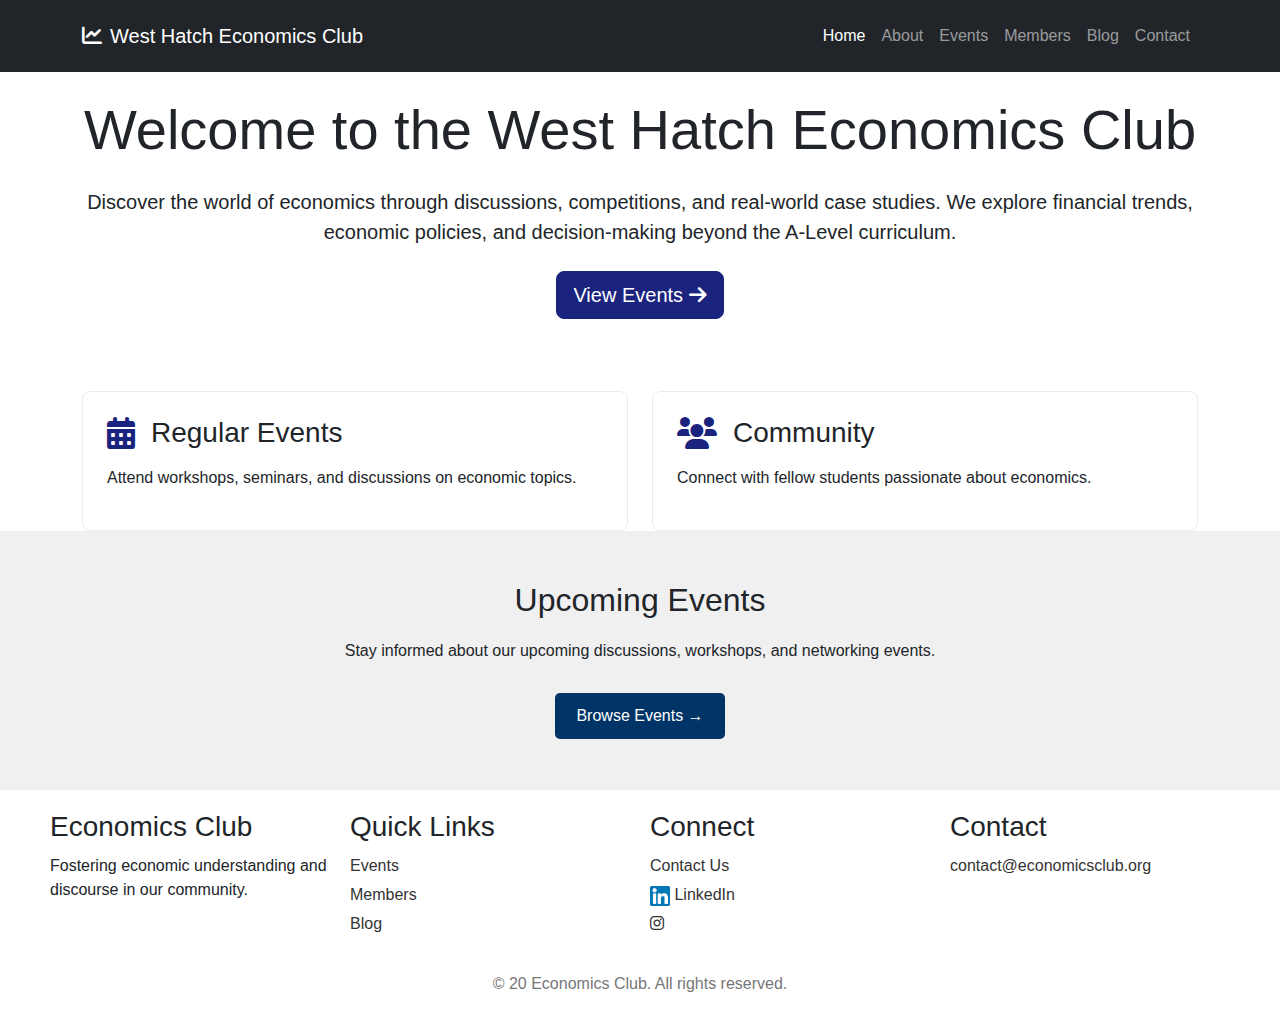
<file: index.html>
<!DOCTYPE html>
<html lang="en">
<head>
    <meta charset="UTF-8">
    <meta name="viewport" content="width=device-width, initial-scale=1.0">
    <title>West Hatch Economics Club</title>
    <link href="https://cdn.jsdelivr.net/npm/bootstrap@5.3.0/dist/css/bootstrap.min.css" rel="stylesheet">
    <link href="https://cdnjs.cloudflare.com/ajax/libs/font-awesome/6.0.0/css/all.min.css" rel="stylesheet">
    <link href="static/css/style.css" rel="stylesheet">
    <style>
        /* Add the footer styling from the previous response here */
        .footer {
            background-color: white;
            padding: 20px;
            text-align: left;
            border-top: 1px solid #eee;
        }
        .footer-content {
            display: flex;
            justify-content: space-around;
            max-width: 1200px;
            margin: 0 auto;
        }
        .footer-section {
            flex: 1;
            padding: 0 10px;
        }
        .footer-section h3 {
            margin-bottom: 10px;
        }
        .footer-section ul {
            list-style: none;
            padding: 0;
        }
        .footer-section ul li {
            margin-bottom: 5px;
        }
        .footer-section a {
            text-decoration: none;
            color: #333;
        }
        .footer-section a:hover {
            text-decoration: underline;
        }
        .footer-bottom {
            text-align: center;
            padding-top: 20px;
            color: #777;
        }
        
        /* Add styling for the Upcoming Events section */
        .upcoming-events {
            background-color: #f0f0f0; /* Light background */
            text-align: center;
            padding: 50px 20px;
        }
        .upcoming-events h2 {
            margin-bottom: 20px;
        }
        .upcoming-events p {
            margin-bottom: 30px;
        }
        .upcoming-events .btn {
            background-color: #003366; /* Dark blue button color */
            color: white;
            padding: 10px 20px;
            border-radius: 5px;
            text-decoration: none;
        }
        .upcoming-events .btn:hover {
            background-color: #002244; /* Darker hover color */
        }
    </style>
</head>
<body>
    <nav class="navbar navbar-expand-lg navbar-dark fixed-top">
        <div class="container">
            <a class="navbar-brand" href="/"><i class="fas fa-chart-line me-2"></i>West Hatch Economics Club</a>
            <button class="navbar-toggler" type="button" data-bs-toggle="collapse" data-bs-target="#navbarNav">
                <span class="navbar-toggler-icon"></span>
            </button>
            <div class="collapse navbar-collapse" id="navbarNav">
                <ul class="navbar-nav ms-auto">
                    <li class="nav-item"><a class="nav-link active" href="index.html">Home</a></li>
                    <li class="nav-item"><a class="nav-link" href="about.html">About</a></li>
                    <li class="nav-item"><a class="nav-link" href="events.html">Events</a></li>
                    <li class="nav-item"><a class="nav-link" href="members.html">Members</a></li>
                    <li class="nav-item"><a class="nav-link" href="blog.html">Blog</a></li>
                    <li class="nav-item"><a class="nav-link" href="contact.html">Contact</a></li>
                </ul>
            </div>
        </div>
    </nav>

    <main class="container mt-5 pt-5">
        <div class="text-center mb-5">
            <h1 class="display-4 mb-4">Welcome to the West Hatch Economics Club</h1>
            <p class="lead mb-4">Discover the world of economics through discussions, competitions, and real-world case studies. We explore financial trends, economic policies, and decision-making beyond the A-Level curriculum.</p>
            <a href="events.html" class="btn btn-primary btn-lg">View Events <i class="fas fa-arrow-right"></i></a>
        </div>

        <div class="row mt-5 g-4">
            <div class="col-md-6">
                <div class="feature-card p-4 h-100">
                    <div class="d-flex align-items-center mb-3">
                        <i class="fas fa-calendar-alt fa-2x me-3"></i>
                        <h3 class="mb-0">Regular Events</h3>
                    </div>
                    <p>Attend workshops, seminars, and discussions on economic topics.</p>
                </div>
            </div>
            <div class="col-md-6">
                <div class="feature-card p-4 h-100">
                    <div class="d-flex align-items-center mb-3">
                        <i class="fas fa-users fa-2x me-3"></i>
                        <h3 class="mb-0">Community</h3>
                    </div>
                    <p>Connect with fellow students passionate about economics.</p>
                </div>
            </div>
        </div>

        </main>
        
        <div class="upcoming-events">
            <h2>Upcoming Events</h2>
            <p>Stay informed about our upcoming discussions, workshops, and networking events.</p>
            <a href="events.html" class="btn">Browse Events →</a>
        </div>

    <footer class="footer">
        <div class="footer-content">
            <div class="footer-section">
                <h3>Economics Club</h3>
                <p>Fostering economic understanding and discourse in our community.</p>
            </div>
            <div class="footer-section">
                <h3>Quick Links</h3>
                <ul>
                    <li><a href="events.html">Events</a></li>
                    <li><a href="members.html">Members</a></li>
                    <li><a href="blog.html">Blog</a></li>
                </ul>
            </div>
            <div class="footer-section">
                <h3>Connect</h3>
                <ul>
                    <li><a href="/contact">Contact Us</a></li>
                    <li><a href="#"><img src="linkedin-icon.png" alt="LinkedIn" style="width: 20px; vertical-align: middle;"> LinkedIn</a></li>
                    <li><a href="#"><i class="fab fa-instagram"></i></a></li>
                </ul>
            </div>
            <div class="footer-section">
                <h3>Contact</h3>
                <p><a href="mailto:contact@economicsclub.org">contact@economicsclub.org</a></p>
            </div>
        </div>
        <div class="footer-bottom">
            <p>&copy; 20 Economics Club. All rights reserved.</p>
        </div>
    </footer>

    <script src="https://cdn.jsdelivr.net/npm/bootstrap@5.3.0/dist/js/bootstrap.bundle.min.js"></script>
    <script src="static/js/main.js"></script>
</body>
</html>
</file>
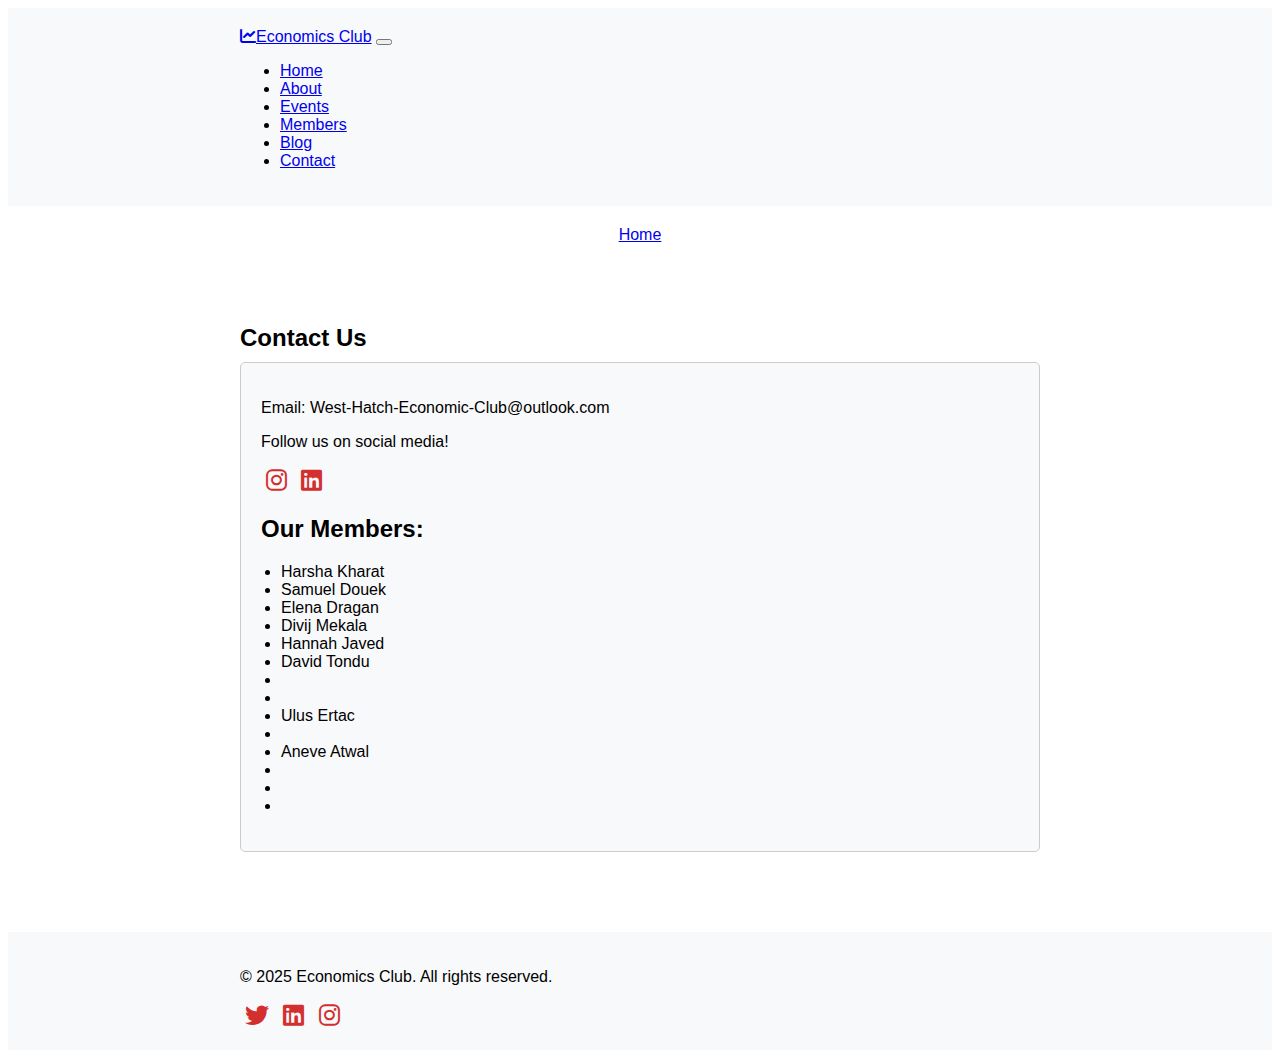
<file: all-memberss.html>
<!DOCTYPE html>
<html lang="en" data-bs-theme="light">
<head>
    <meta charset="UTF-8">
    <meta name="viewport" content="width=device-width, initial-scale=1.0">
    <title>Contact & Members - Economics Club</title>
    <link href="https://cdn.replit.com/agent/bootstrap-agent-dark-theme.min.css" rel="stylesheet">
    <link href="https://cdnjs.cloudflare.com/ajax/libs/font-awesome/6.0.0/css/all.min.css" rel="stylesheet">
    <style>
        body {
            background-color: white;
            color: black;
            font-family: Arial, sans-serif;
        }

        .container {
            max-width: 800px;
            margin: 0 auto;
            padding: 20px;
        }

        .section-title {
            font-size: 24px;
            margin-top: 20px;
            margin-bottom: 10px;
        }

        .info-box {
            background-color: #f8f9fa; /* Light gray background for the box */
            border: 1px solid #ccc; /* Light border for the box */
            border-radius: 5px; /* Rounded corners */
            padding: 20px;
            margin-bottom: 20px;
        }

        .contact-info {
            margin-bottom: 20px;
        }

        .social-links {
            margin-top: 10px;
        }

        .social-links a {
            margin: 0 5px;
            font-size: 24px;
            color: #d32f2f; /* Red color for social icons, matching the image */
        }

        .member-list {
            list-style-type: disc;
            padding-left: 20px;
            margin-top: 20px;
        }

        .home-button {
            margin-bottom: 20px;
            text-align: center;
        }

        .navbar {
            background-color: #f8f9fa;
        }

        footer {
            background-color: #f8f9fa;
            margin-top: 40px;
        }
    </style>
</head>
<body>

    <nav class="navbar navbar-expand-lg navbar-light fixed-top">
        <div class="container">
            <a class="navbar-brand" href="/"><i class="fas fa-chart-line me-2"></i>Economics Club</a>
            <button class="navbar-toggler" type="button" data-bs-toggle="collapse" data-bs-target="#navbarNav">
                <span class="navbar-toggler-icon"></span>
            </button>
            <div class="collapse navbar-collapse" id="navbarNav">
                <ul class="navbar-nav ms-auto">
                    <li class="nav-item"><a class="nav-link" href="index.html">Home</a></li>
                    <li class="nav-item"><a class="nav-link" href="about.html">About</a></li>
                    <li class="nav-item"><a class="nav-link" href="events.html">Events</a></li>
                    <li class="nav-item"><a class="nav-link" href="members.html">Members</a></li>
                    <li class="nav-item"><a class="nav-link" href="blog.html">Blog</a></li>
                    <li class="nav-item"><a class="nav-link" href="contact.html">Contact</a></li>
                </ul>
            </div>
        </div>
    </nav>


    <div class="container home-button">
        <a href="index.html" class="btn btn-primary">Home</a>
    </div>


    <section class="py-5 mt-5">
        <div class="container">
            <h2 class="section-title">Contact Us</h2>
            <div class="info-box">
                <div class="contact-info">
                    <p>Email: West-Hatch-Economic-Club@outlook.com</p>
                    <p>Follow us on social media!</p>
                    <div class="social-links">
                        <a href="#"><i class="fab fa-instagram"></i></a>
                        <a href="#"><i class="fab fa-linkedin"></i></a>
                    </div>
                </div>

                <h2 class="section-title">Our Members:</h2>
                <ul class="member-list">
                    <li>Harsha Kharat</li>
                    <li>Samuel Douek</li>
                    <li>Elena Dragan</li>
                    <li>Divij Mekala</li>
                    <li>Hannah Javed</li>
                    <li>David Tondu</li>
                    <li></li>
                    <li></li>
                    <li>Ulus Ertac</li>
                    <li></li>
                    <li>Aneve Atwal</li>
                    <li></li>
                    <li></li>
                    <li></li>
                </ul>
            </div>
        </div>
    </section>


    <footer class="py-4">
        <div class="container text-center">
            <p>© 2025 Economics Club. All rights reserved.</p>
            <div class="social-links">
                <a href="#"><i class="fab fa-twitter"></i></a>
                <a href="#"><i class="fab fa-linkedin"></i></a>
                <a href="#"><i class="fab fa-instagram"></i></a>
            </div>
        </div>
    </footer>

    <script src="https://cdn.jsdelivr.net/npm/bootstrap@5.3.0/dist/js/bootstrap.bundle.min.js"></script>
    <script src="static/js/main.js"></script>
</body>
</html>
</file>
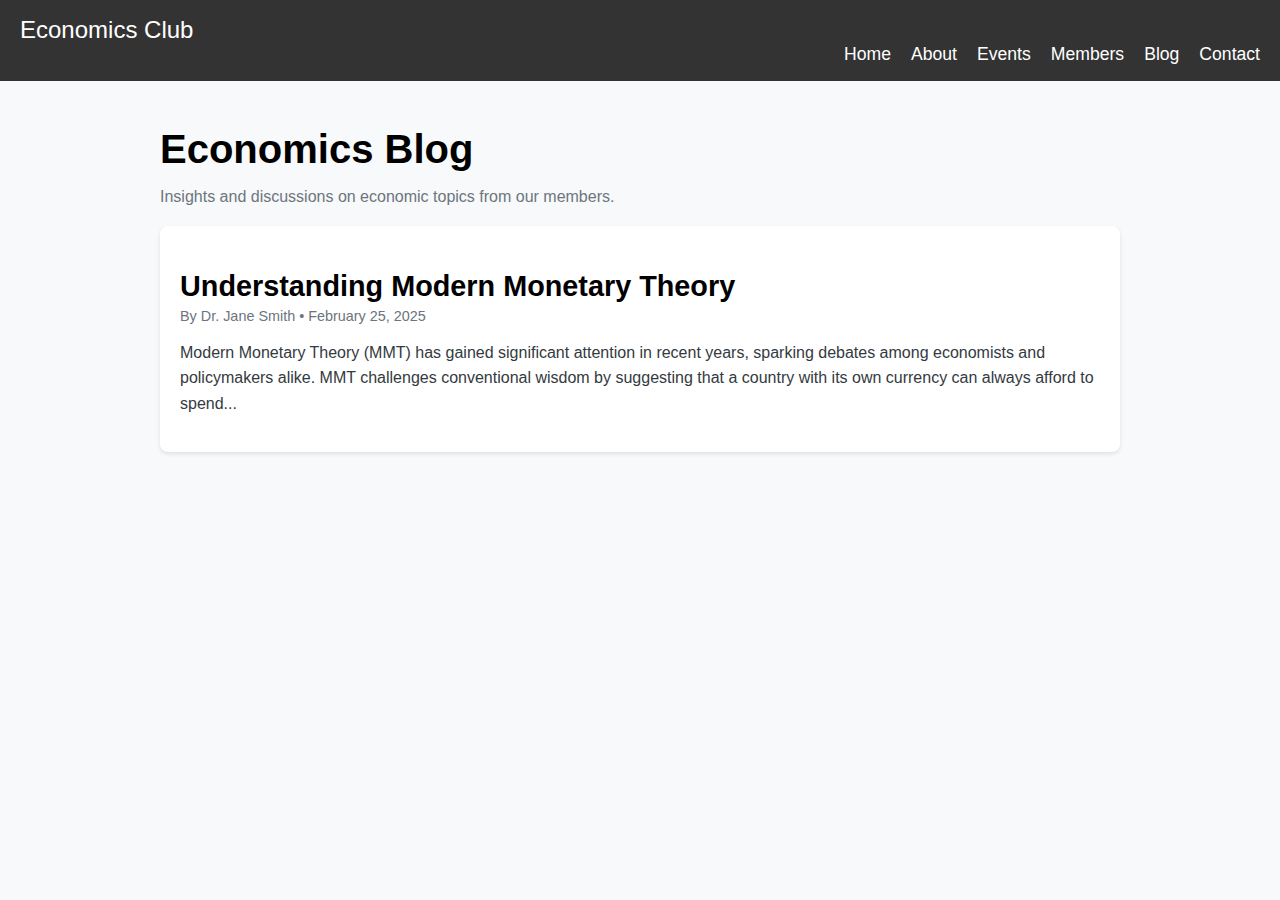
<file: blog.html>
<!DOCTYPE html>
<html lang="en">
<head>
    <meta charset="UTF-8">
    <meta name="viewport" content="width=device-width, initial-scale=1.0">
    <title>Economics Club - Blog</title>

    <link href="https://cdnjs.cloudflare.com/ajax/libs/font-awesome/6.0.0/css/all.min.css" rel="stylesheet">
    <style>
        /* Reset some default styles */
        body {
            font-family: 'Segoe UI', Tahoma, Geneva, Verdana, sans-serif; /* Example font */
            margin: 0;
            padding: 0;
            background-color: #f8f9fa; /* Light background */
        }

        /* Navigation bar */
        .navbar {
            background-color: #333; /* Dark background */
            padding: 1rem 0;
            position: fixed;
            width: 100%;
            top: 0;
            z-index: 1000;
        }

        .navbar-brand {
            color: white;
            font-size: 1.5rem;
            margin-left: 20px;
            text-decoration: none;
            display: flex;
            align-items: center;
        }

        .navbar-brand img {
            height: 30px;
            margin-right: 10px;
        }

        .navbar-nav {
            list-style: none;
            margin: 0;
            padding: 0;
            display: flex;
            justify-content: flex-end;
        }

        .nav-item {
            margin-right: 20px;
        }

        .nav-link {
            color: white;
            text-decoration: none;
            font-size: 1.1rem;
        }

        .nav-link:hover {
            color: #ddd;
        }

        /* Container adjustments for fixed nav */
        .container {
            max-width: 960px;
            margin: 80px auto 20px; /* Adjusted margin-top to account for fixed navbar */
            padding: 20px;
        }

        /* Blog header */
        .blog-header h1 {
            font-size: 2.5em;
            margin-bottom: 5px;
        }

        .blog-header p {
            color: #6c757d;
            margin-bottom: 20px;
        }

        /* Blog post */
        .blog-post {
            background-color: white;
            border-radius: 8px;
            padding: 20px;
            margin-bottom: 20px;
            box-shadow: 0 2px 4px rgba(0, 0, 0, 0.1);
        }

        .blog-post h2 {
            font-size: 1.8em;
            margin-bottom: 5px;
        }

        .blog-post .post-meta {
            color: #6c757d;
            font-size: 0.9em;
            margin-bottom: 15px;
        }

        .blog-post p {
            color: #343a40;
            line-height: 1.6;
        }
    </style>
</head>
<body>
    <nav class="navbar">
        <a href="#" class="navbar-brand">Economics Club</a>
        <ul class="navbar-nav">
                    <li class="nav-item"><a class="nav-link " href="index.html">Home</a></li>
                    <li class="nav-item"><a class="nav-link" href="about.html">About</a></li>
                    <li class="nav-item"><a class="nav-link" href="events.html">Events</a></li>
                    <li class="nav-item"><a class="nav-link" href="members.html">Members</a></li>
                    <li class="nav-item"><a class="nav-link active" href="blog.html">Blog</a></li>
                    <li class="nav-item"><a class="nav-link" href="contact.html">Contact</a></li>
        </ul>
    </nav>

    <div class="container">
        <div class="blog-header">
            <h1>Economics Blog</h1>
            <p>Insights and discussions on economic topics from our members.</p>
        </div>

        <div class="blog-post">
            <h2>Understanding Modern Monetary Theory</h2>
            <div class="post-meta">
                By Dr. Jane Smith • February 25, 2025
            </div>
            <p>Modern Monetary Theory (MMT) has gained significant attention in recent years, sparking debates among economists and policymakers alike. MMT challenges conventional wisdom by suggesting that a country with its own currency can always afford to spend...</p>
        </div>
    </div>

    <script src="https://cdn.jsdelivr.net/npm/bootstrap@5.3.0/dist/js/bootstrap.bundle.min.js"></script>
    <script src="static/js/main.js"></script>
</body>
</html>
</file>
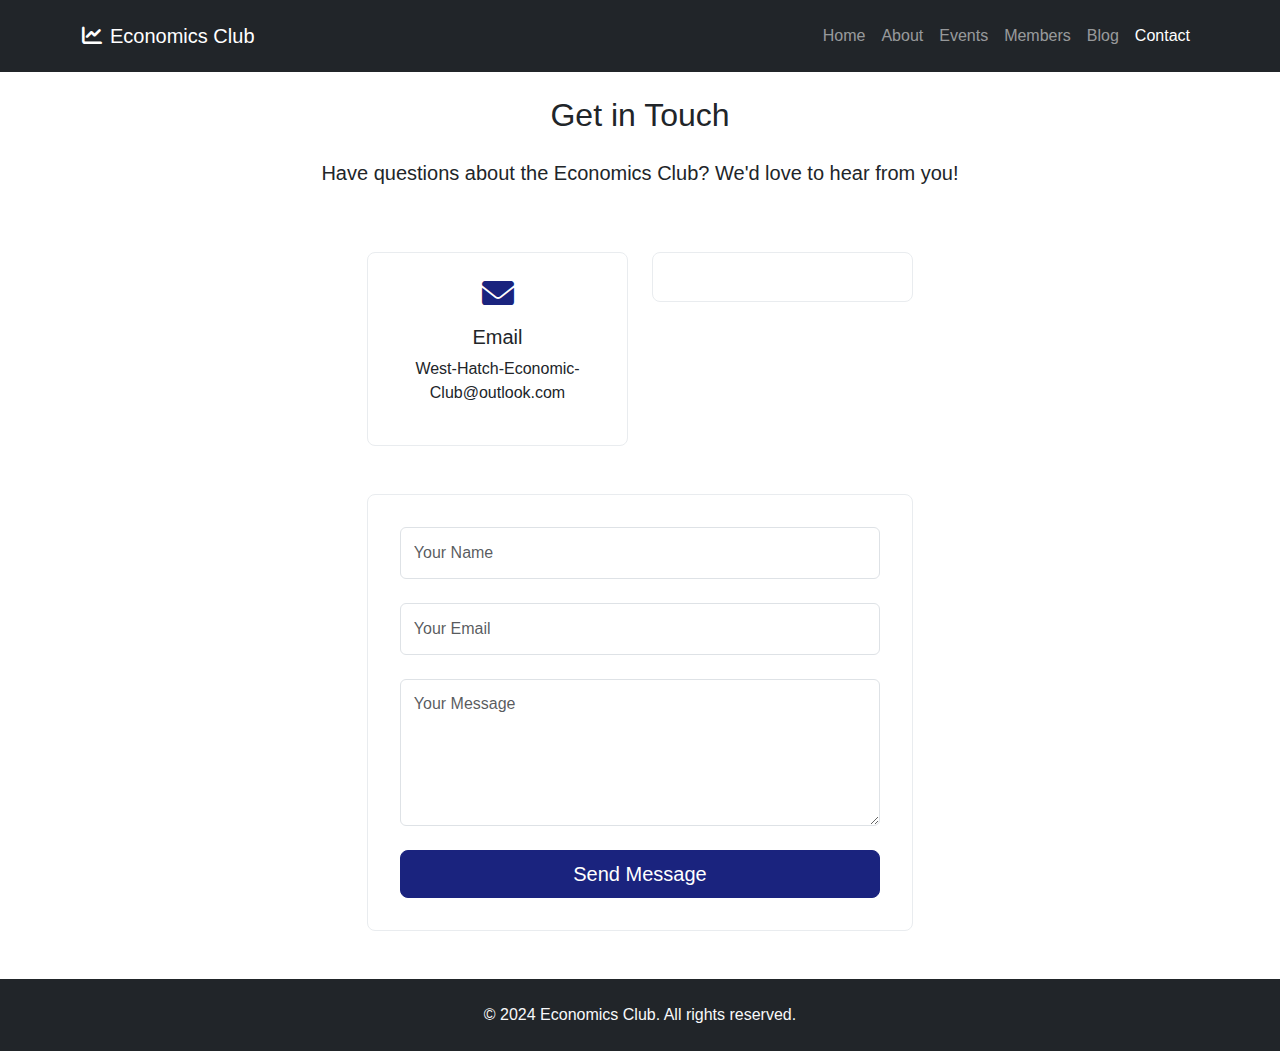
<file: contact.html>
<!DOCTYPE html>
<html lang="en">
<head>
    <meta charset="UTF-8">
    <meta name="viewport" content="width=device-width, initial-scale=1.0">
    <title>Contact - Economics Club</title>
    <link href="https://cdn.jsdelivr.net/npm/bootstrap@5.3.0/dist/css/bootstrap.min.css" rel="stylesheet">
    <link href="https://cdnjs.cloudflare.com/ajax/libs/font-awesome/6.0.0/css/all.min.css" rel="stylesheet">
    <link href="static/css/style.css" rel="stylesheet">
</head>
<body>

    <nav class="navbar navbar-expand-lg navbar-dark fixed-top">
        <div class="container">
            <a class="navbar-brand" href="/"><i class="fas fa-chart-line me-2"></i>Economics Club</a>
            <button class="navbar-toggler" type="button" data-bs-toggle="collapse" data-bs-target="#navbarNav">
                <span class="navbar-toggler-icon"></span>
            </button>
            <div class="collapse navbar-collapse" id="navbarNav">
                <ul class="navbar-nav ms-auto">
                    <li class="nav-item"><a class="nav-link" href="index.html">Home</a></li>
                    <li class="nav-item"><a class="nav-link" href="about.html">About</a></li>
                    <li class="nav-item"><a class="nav-link" href="events.html">Events</a></li>
                    <li class="nav-item"><a class="nav-link" href="members.html">Members</a></li>
                    <li class="nav-item"><a class="nav-link" href="blog.html">Blog</a></li>
                    <li class="nav-item"><a class="nav-link active" href="contact.html">Contact</a></li>
                </ul>
            </div>
        </div>
    </nav>

    <section class="py-5 mt-5">
        <div class="container">
            <div class="row justify-content-center">
                <div class="col-lg-8 text-center mb-5">
                    <h2 class="mb-4">Get in Touch</h2>
                    <p class="lead">Have questions about the Economics Club? We'd love to hear from you!</p>
                </div>
            </div>
            <div class="row justify-content-center">
                <div class="col-lg-6">
                    <div class="contact-info mb-5">
                        <div class="row g-4">
                            <div class="col-md-6">
                                <div class="contact-item">
                                    <i class="fas fa-envelope mb-3"></i>
                                    <h5>Email</h5>
                                    <p>West-Hatch-Economic-Club@outlook.com</p>
                                </div>
                            </div>
                            <div class="col-md-6">
                                <div class="contact-item">

                                </div>
                            </div>
                        </div>
                    </div>
                    <form id="contactForm" class="contact-form">
                        <div class="mb-4">
                            <input type="text" class="form-control" id="name" placeholder="Your Name" required>
                        </div>
                        <div class="mb-4">
                            <input type="email" class="form-control" id="email" placeholder="Your Email" required>
                        </div>
                        <div class="mb-4">
                            <textarea class="form-control" id="message" rows="5" placeholder="Your Message" required></textarea>
                        </div>
                        <button type="submit" class="btn btn-primary btn-lg w-100">Send Message</button>
                    </form>
                </div>
            </div>
        </div>
    </section>


    <footer class="py-4 bg-dark">
        <div class="container text-center">
            <p class="text-light mb-0">&copy; 2024 Economics Club. All rights reserved.</p>
        </div>
    </footer>

    <script src="https://cdn.jsdelivr.net/npm/bootstrap@5.3.0/dist/js/bootstrap.bundle.min.js"></script>
    <script src="static/js/main.js"></script>
    <script src="static/js/form-validation.js"></script>
</body>
</html>
</file>
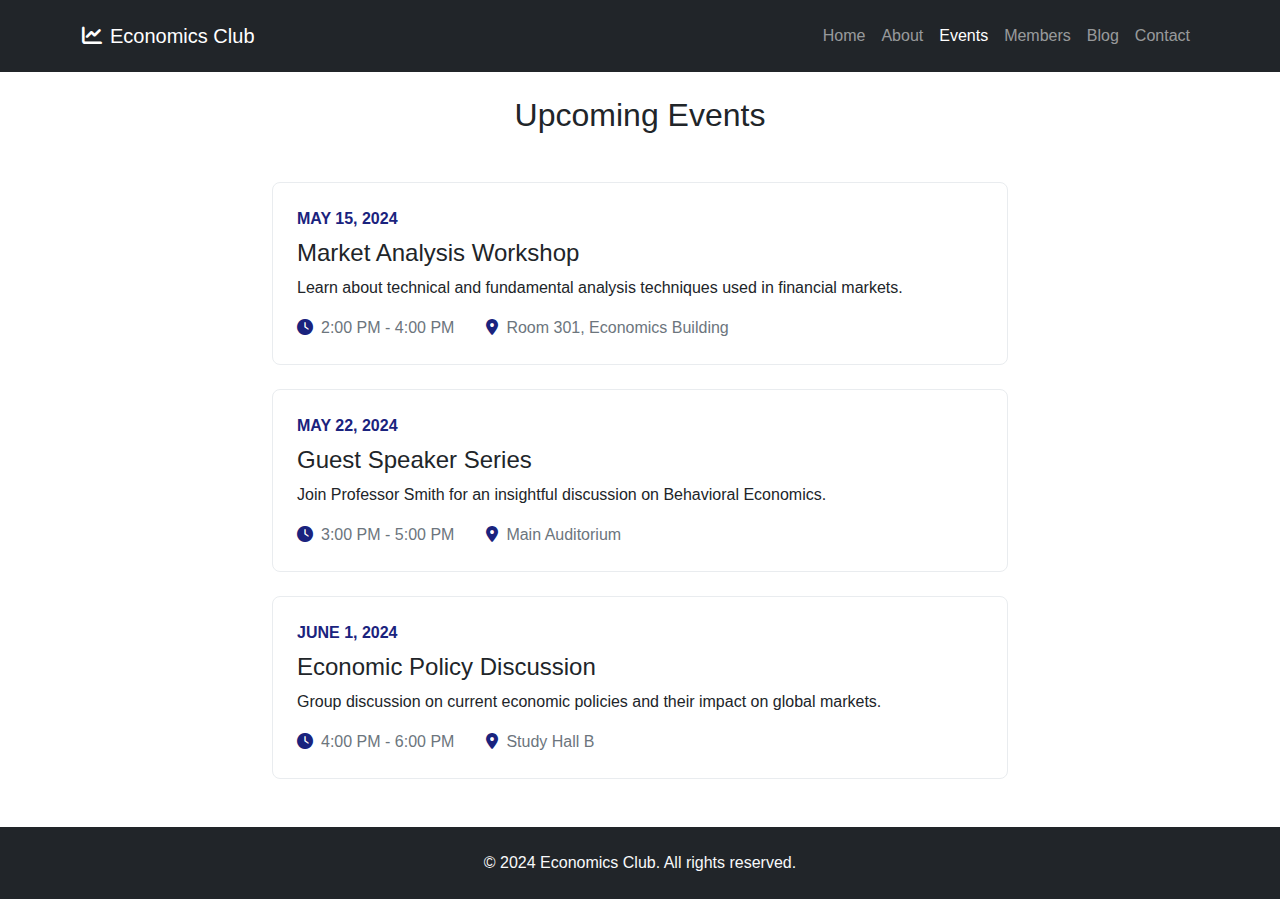
<file: events.html>
<!DOCTYPE html>
<html lang="en">
<head>
    <meta charset="UTF-8">
    <meta name="viewport" content="width=device-width, initial-scale=1.0">
    <title>Events - Economics Club</title>
    <link href="https://cdn.jsdelivr.net/npm/bootstrap@5.3.0/dist/css/bootstrap.min.css" rel="stylesheet">
    <link href="https://cdnjs.cloudflare.com/ajax/libs/font-awesome/6.0.0/css/all.min.css" rel="stylesheet">
    <link href="static/css/style.css" rel="stylesheet">
</head>
<body>

    <nav class="navbar navbar-expand-lg navbar-dark fixed-top">
        <div class="container">
            <a class="navbar-brand" href="/"><i class="fas fa-chart-line me-2"></i>Economics Club</a>
            <button class="navbar-toggler" type="button" data-bs-toggle="collapse" data-bs-target="#navbarNav">
                <span class="navbar-toggler-icon"></span>
            </button>
            <div class="collapse navbar-collapse" id="navbarNav">
                <ul class="navbar-nav ms-auto">
                    <li class="nav-item"><a class="nav-link" href="index.html">Home</a></li>
                    <li class="nav-item"><a class="nav-link" href="about.html">About</a></li>
                    <li class="nav-item"><a class="nav-link active" href="events.html">Events</a></li>
                    <li class="nav-item"><a class="nav-link" href="members.html">Members</a></li>
                    <li class="nav-item"><a class="nav-link" href="blog.html">Blog</a></li>
                    <li class="nav-item"><a class="nav-link" href="contact.html">Contact</a></li>
                </ul>
            </div>
        </div>
    </nav>


    <section class="py-5 mt-5">
        <div class="container">
            <h2 class="text-center mb-5">Upcoming Events</h2>
            <div class="row">
                <div class="col-lg-8 mx-auto">
                    <div class="event-list">
                        <div class="event-card">
                            <div class="date">MAY 15, 2024</div>
                            <h4>Market Analysis Workshop</h4>
                            <p class="mb-2">Learn about technical and fundamental analysis techniques used in financial markets.</p>
                            <div class="event-details">
                                <span><i class="fas fa-clock me-2"></i>2:00 PM - 4:00 PM</span>
                                <span><i class="fas fa-location-dot me-2"></i>Room 301, Economics Building</span>
                            </div>
                        </div>

                        <div class="event-card">
                            <div class="date">MAY 22, 2024</div>
                            <h4>Guest Speaker Series</h4>
                            <p class="mb-2">Join Professor Smith for an insightful discussion on Behavioral Economics.</p>
                            <div class="event-details">
                                <span><i class="fas fa-clock me-2"></i>3:00 PM - 5:00 PM</span>
                                <span><i class="fas fa-location-dot me-2"></i>Main Auditorium</span>
                            </div>
                        </div>

                        <div class="event-card">
                            <div class="date">JUNE 1, 2024</div>
                            <h4>Economic Policy Discussion</h4>
                            <p class="mb-2">Group discussion on current economic policies and their impact on global markets.</p>
                            <div class="event-details">
                                <span><i class="fas fa-clock me-2"></i>4:00 PM - 6:00 PM</span>
                                <span><i class="fas fa-location-dot me-2"></i>Study Hall B</span>
                            </div>
                        </div>
                    </div>
                </div>
            </div>
        </div>
    </section>


    <footer class="py-4 bg-dark">
        <div class="container text-center">
            <p class="text-light mb-0">&copy; 2024 Economics Club. All rights reserved.</p>
        </div>
    </footer>

    <script src="https://cdn.jsdelivr.net/npm/bootstrap@5.3.0/dist/js/bootstrap.bundle.min.js"></script>
    <script src="static/js/main.js"></script>
</body>
</html>
</file>
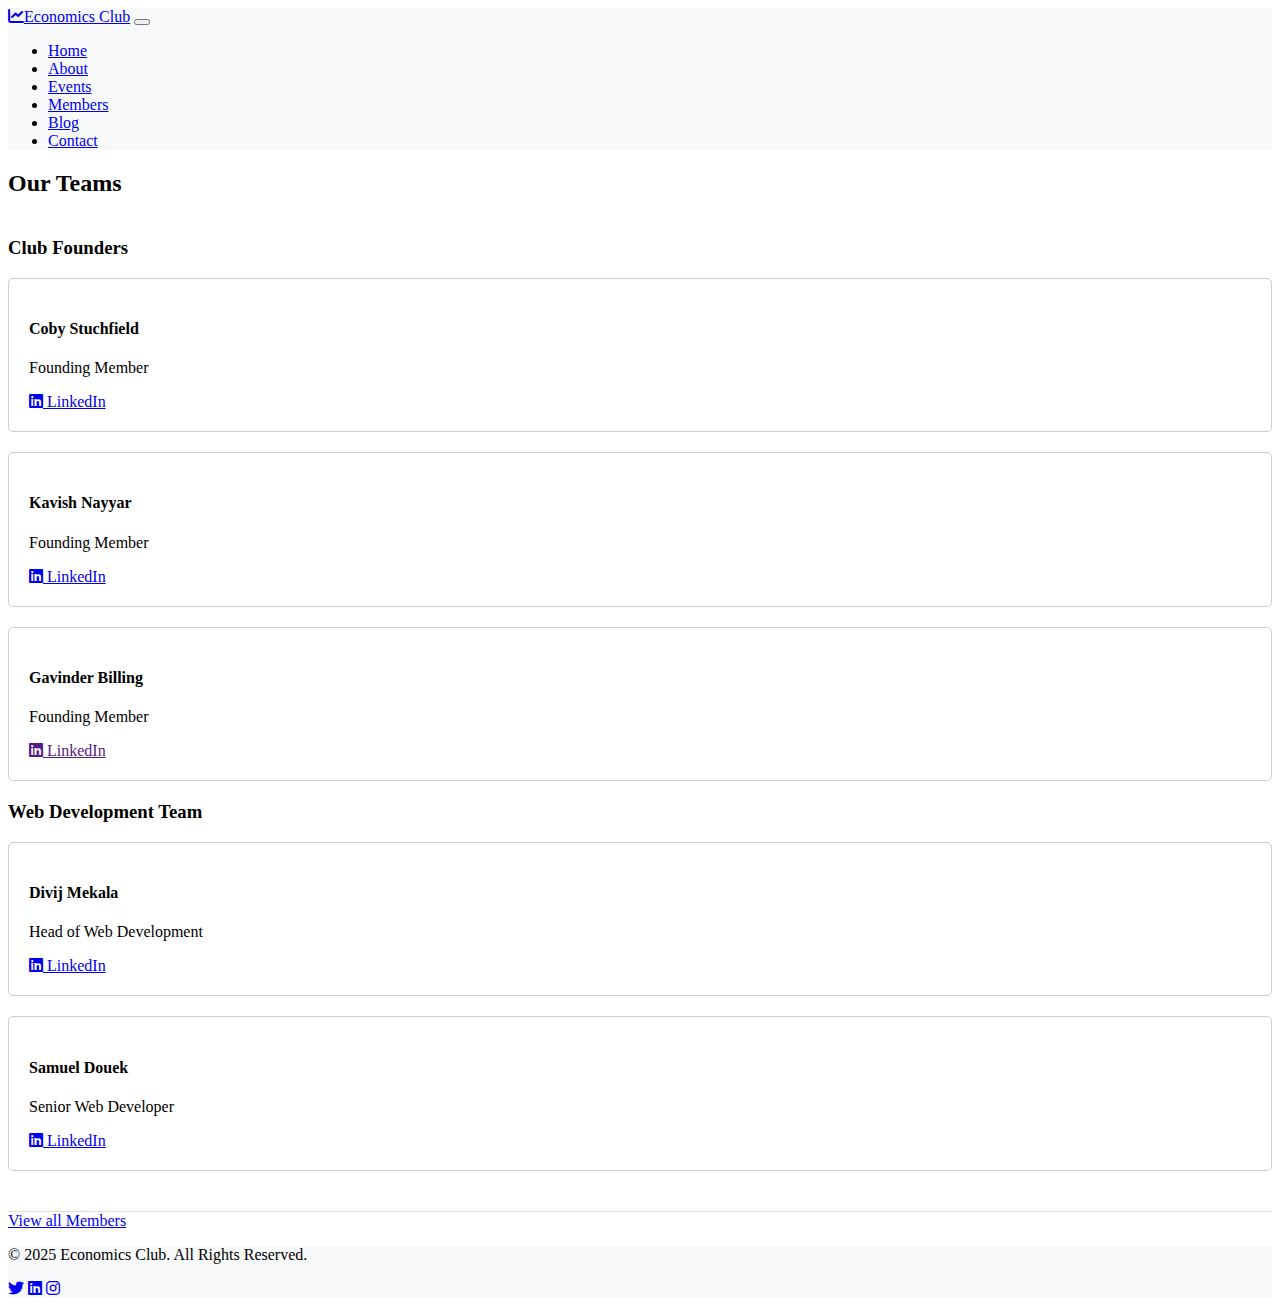
<file: members.html>
<!DOCTYPE html>
<html lang="en" data-bs-theme="light">
<head>
    <meta charset="UTF-8">
    <meta name="viewport" content="width=device-width, initial-scale=1.0">
    <title>Members - Economics Club</title>
    <link href="https://cdn.replit.com/agent/bootstrap-agent-dark-theme.min.css" rel="stylesheet">
    <link href="https://cdnjs.cloudflare.com/ajax/libs/font-awesome/6.0.0/css/all.min.css" rel="stylesheet">
    <style>
        body {
            background-color: white; /* White background */
            color: black; /* Black text */
        }

        .team-member {
            padding: 20px;
            border: 1px solid #ccc; /* Lighter border for light theme */
            border-radius: 5px;
            margin-bottom: 20px;
        }

        .mb-5 {
            border-bottom: 1px solid #ddd; /* Lighter border for light theme */
            padding-bottom: 20px;
        }

        /* Remove border from last team section before the button */
        .mb-5:last-of-type {
            border-bottom: none;
        }

        .navbar {
            background-color: #f8f9fa; /* Light gray navbar background */
        }

        .footer {
            background-color: #f8f9fa; /* Light gray footer background */
        }
    </style>
</head>
<body>

    <nav class="navbar navbar-expand-lg navbar-light fixed-top">
        <div class="container">
            <a class="navbar-brand" href="/"><i class="fas fa-chart-line me-2"></i>Economics Club</a>
            <button class="navbar-toggler" type="button" data-bs-toggle="collapse" data-bs-target="#navbarNav">
                <span class="navbar-toggler-icon"></span>
            </button>
            <div class="collapse navbar-collapse" id="navbarNav">
                <ul class="navbar-nav ms-auto">
                    <li class="nav-item"><a class="nav-link" href="index.html">Home</a></li>
                    <li class="nav-item"><a class="nav-link" href="about.html">About</a></li>
                    <li class="nav-item"><a class="nav-link" href="events.html">Events</a></li>
                    <li class="nav-item"><a class="nav-link active" href="members.html">Members</a></li>
                    <li class="nav-item"><a class="nav-link" href="blog.html">Blog</a></li>
                    <li class="nav-item"><a class="nav-link" href="contact.html">Contact</a></li>
                </ul>
            </div>
        </div>
    </nav>


    <section class="py-5 mt-5">
        <div class="container">
            <h2 class="text-center mb-5">Our Teams</h2>


            <div class="mb-5">
                <h3 class="mb-3">Club Founders</h3>
                <div class="row">
                    <div class="col-lg-3 col-md-6 mb-4">
                        <div class="team-member text-center">
                            <h4>Coby Stuchfield</h4>
                            <p>Founding Member</p>
                            <a href="https://www.linkedin.com/in/cobystuchfield/" target="_blank" class="btn btn-outline-primary btn-sm">
                                <i class="fab fa-linkedin me-1"></i> LinkedIn
                            </a>
                        </div>
                    </div>
                    <div class="col-lg-3 col-md-6 mb-4">
                        <div class="team-member text-center">
                            <h4>Kavish Nayyar</h4>
                            <p>Founding Member</p>
                            <a href="https://www.linkedin.com/in/kavish-nayyar-89793934b/" target="_blank" class="btn btn-outline-primary btn-sm">
                                <i class="fab fa-linkedin me-1"></i> LinkedIn
                            </a>
                        </div>
                    </div>
                    <div class="col-lg-3 col-md-6 mb-4">
                        <div class="team-member text-center">
                            <h4>Gavinder Billing</h4>
                            <p>Founding Member</p>
                            <a href="" target="_blank" class="btn btn-outline-primary btn-sm">
                                <i class="fab fa-linkedin me-1"></i> LinkedIn
                            </a>
                        </div>
                    
                    </div>
                </div>
                <h3 class="mb-3">Web Development Team</h3>
                <div class="row">
                    <div class="col-lg-3 col-md-6 mb-4">
                        <div class="team-member text-center">
                            <h4>Divij Mekala</h4>
                            <p>Head of Web Development</p>
                            <a href="https://www.linkedin.com/in/divijmekala/" target="_blank" class="btn btn-outline-primary btn-sm">
                                <i class="fab fa-linkedin me-1"></i> LinkedIn
                            </a>
                        </div>
                    </div>
                    <div class="col-lg-3 col-md-6 mb-4">
                        <div class="team-member text-center">
                            <h4>Samuel Douek</h4>
                            <p>Senior Web Developer</p>
                            <a href="https://www.linkedin.com/in/samuel-douek-808663329/" target="_blank" class="btn btn-outline-primary btn-sm">
                                <i class="fab fa-linkedin me-1"></i> LinkedIn
                            </a>
                        </div>
                    </div>
                </div>
                
            </div>

            <div class="row justify- mt-4">
                <div class="col-md-4">
                    <div class="text-center p-4 border rounded">
                        <a href="all-memberss.html" class="btn btn-primary">View all Members</a>
                    </div>
                </div>
            </div>
        </div>
    </section>

    <footer class="py-4 footer">
        <div class="container text-center">
            <p>© 2025 Economics Club. All Rights Reserved.</p>
            <div class="social-links">
                <a href="#"><i class="fab fa-twitter"></i></a>
                <a href="#"><i class="fab fa-linkedin"></i></a>
                <a href="#"><i class="fab fa-instagram"></i></a>
            </div>
        </div>
    </footer>

    <script src="https://cdn.jsdelivr.net/npm/bootstrap@5.3.0/dist/js/bootstrap.bundle.min.js"></script>
    <script src="static/js/main.js"></script>
</body>
</html>
</file>
<file: static/css/style.css>
:root {
    --transition-speed: 0.3s;
    --dark-blue: #1a237e;
}

/* General Styles */
body {
    font-family: 'Inter', sans-serif;
    scroll-behavior: smooth;
    background-color: var(--bs-white);
    color: var(--bs-dark);
}

/* Navigation */
.navbar {
    transition: background-color var(--transition-speed);
    padding: 1rem 0;
    background-color: var(--bs-dark);
}

/* Hero Section */
.hero {
    height: 100vh;
    position: relative;
    color: var(--bs-dark);
}

.hero .container {
    position: relative;
    z-index: 1;
}

/* Feature Cards */
.feature-card {
    background: var(--bs-white);
    border: 1px solid var(--bs-gray-200);
    border-radius: 8px;
    transition: transform var(--transition-speed);
}

.feature-card:hover {
    transform: translateY(-5px);
    box-shadow: 0 5px 15px rgba(0, 0, 0, 0.1);
}

.feature-card i {
    color: var(--dark-blue);
}

/* Events List */
.event-list {
    display: flex;
    flex-direction: column;
    gap: 1.5rem;
}

.event-card {
    background: var(--bs-white);
    padding: 1.5rem;
    border-radius: 8px;
    border: 1px solid var(--bs-gray-200);
    transition: transform var(--transition-speed);
}

.event-card:hover {
    transform: translateY(-5px);
    box-shadow: 0 5px 15px rgba(0, 0, 0, 0.1);
}

.event-card .date {
    color: var(--dark-blue);
    font-weight: bold;
    margin-bottom: 0.5rem;
}

.event-details {
    display: flex;
    gap: 2rem;
    color: var(--bs-gray-600);
    margin-top: 1rem;
}

.event-details i {
    color: var(--dark-blue);
}

/* Blog Cards */
.blog-card {
    padding: 1rem;
    margin-bottom: 2rem;
    transition: transform var(--transition-speed);
}

.blog-card:hover {
    transform: translateY(-5px);
}

.blog-card img {
    height: 200px;
    object-fit: cover;
    width: 100%;
}

/* Social Links */
.social-links a {
    transition: opacity var(--transition-speed);
}

.social-links a:hover {
    opacity: 0.8;
}

/* Contact Form */
.contact-form {
    background: var(--bs-white);
    padding: 2rem;
    border-radius: 8px;
    border: 1px solid var(--bs-gray-200);
}

.contact-item {
    text-align: center;
    padding: 1.5rem;
    background: var(--bs-white);
    border: 1px solid var(--bs-gray-200);
    border-radius: 8px;
}

.contact-item i {
    font-size: 2rem;
    color: var(--dark-blue);
}

.form-control {
    padding: 0.8rem;
    border: 1px solid var(--bs-gray-300);
}

.form-control:focus {
    border-color: var(--dark-blue);
    box-shadow: 0 0 0 0.2rem rgba(26, 35, 126, 0.25);
}

/* Button Styles */
.btn-primary {
    background-color: var(--dark-blue);
    border-color: var(--dark-blue);
}

.btn-primary:hover {
    background-color: #0d1b69;
    border-color: #0d1b69;
}

.btn-outline-dark {
    color: var(--dark-blue);
    border-color: var(--dark-blue);
}

.btn-outline-dark:hover {
    background-color: var(--dark-blue);
    border-color: var(--dark-blue);
    color: var(--bs-white);
}

/* Animations */
.animate-up {
    opacity: 0;
    transform: translateY(20px);
    transition: all var(--transition-speed);
}

.animate-up.visible {
    opacity: 1;
    transform: translateY(0);
}

/* Footer */
.social-links a {
    color: var(--bs-light);
    margin: 0 10px;
    font-size: 1.5rem;
    transition: color var(--transition-speed);
}

.social-links a:hover {
    color: var(--dark-blue);
}

/* Responsive Design */
@media (max-width: 768px) {
    .hero h1 {
        font-size: 2.5rem;
    }

    .event-details {
        flex-direction: column;
        gap: 0.5rem;
    }
}
</file>
